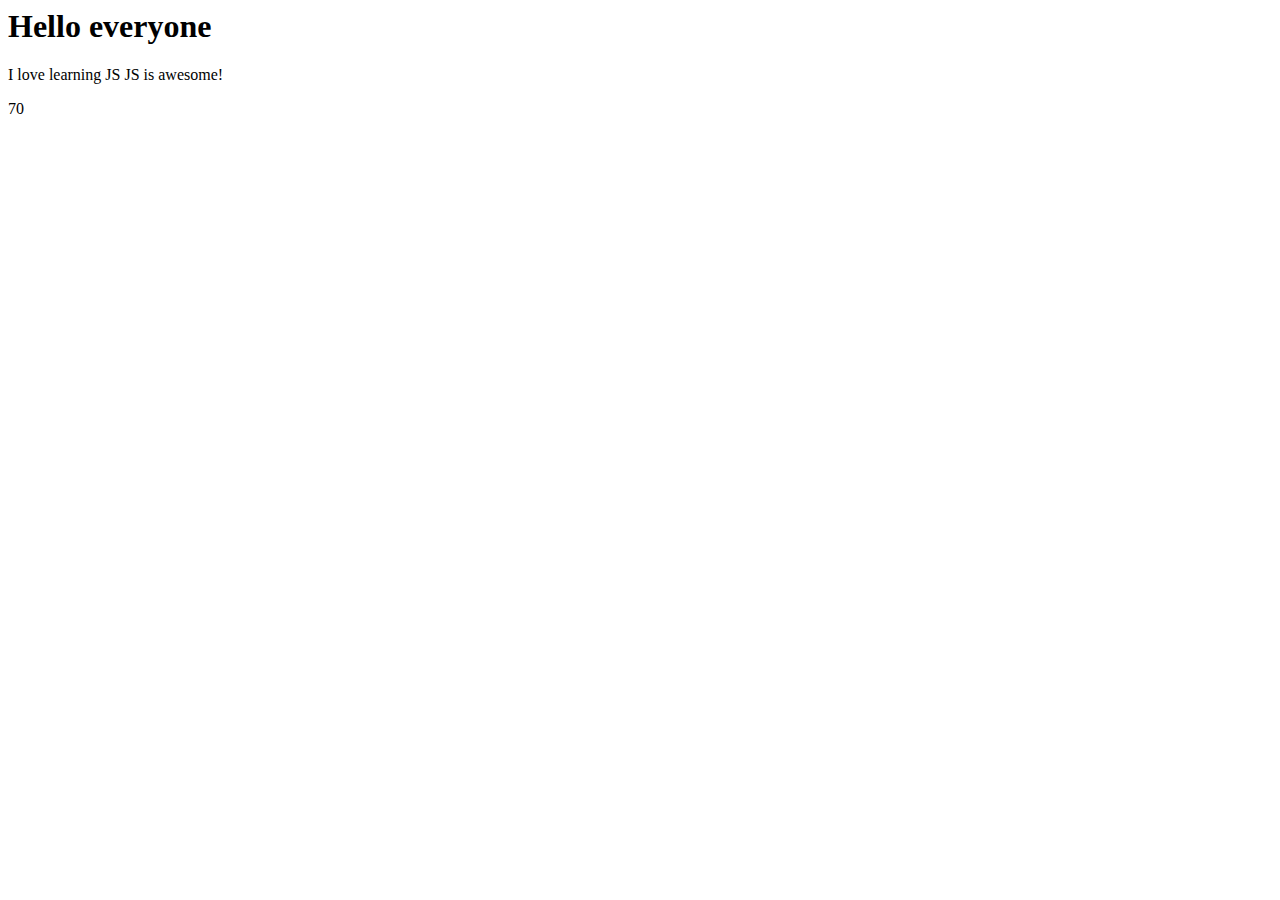
<file: index.html>
<html>
    <head>
        <link rel="stylesheet" type="text/css" href="style.css">
    </head>
    <body>
        <h1 id="heading1"></h1>
        <p id="paragraph1"></p>
        <p id="paragraph2"></p>
        <script>
            var text1;
            var text2;
            var text3;

            var numA = 7;
            var numB = 10;

            text1 = "Hello everyone"
            text2 = "I love learning JS";
            text3 = " JS is awesome!";

            document.getElementById("heading1").innerHTML = (text1);
            document.getElementById("paragraph1").innerHTML = (text2 + text3);
            document.getElementById("paragraph2").innerHTML = (numA * numB);

        </script>


    </body>
</html>
</file>
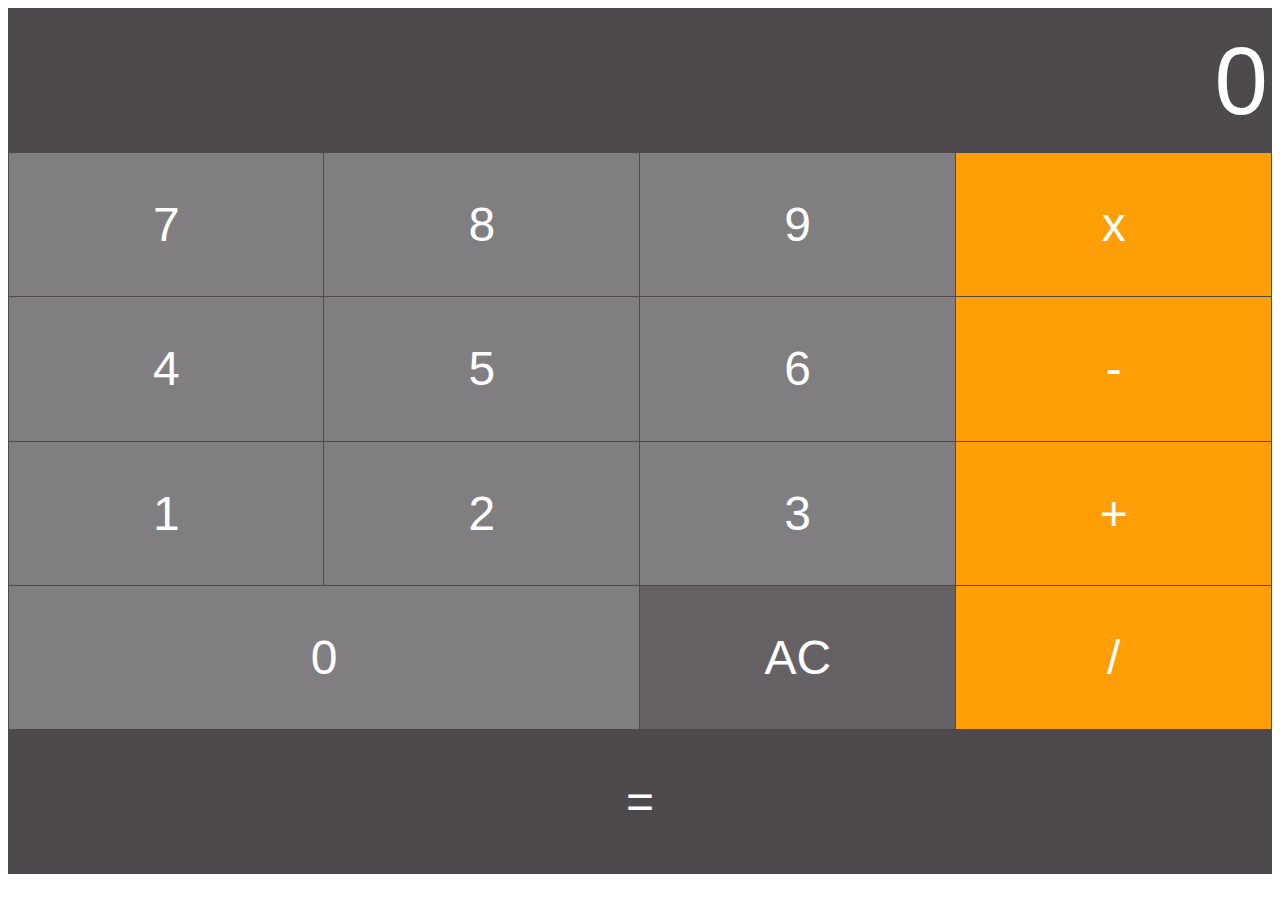
<file: calculator.html>
<html>
    <head>
        <link rel="stylesheet" type="text/css" href="style.css">
    </head>
    <body>
        <table border="1">
            <tr>
                <td colspan="4">
                    <input type="text" id="inputBox" value="0"/>
                </td>
            </tr>
            <tr>
                <td class="digitButton" onclick="digitBtnPressed(7)">7</td>
                <td class="digitButton" onclick="digitBtnPressed(8)">8</td>
                <td class="digitButton" onclick="digitBtnPressed(9)">9</td>
                <td class="operatorButton" onclick="operatorBtnPressed('x')">x</td>
            </tr>
            <tr>
                <td class="digitButton" onclick="digitBtnPressed(4)">4</td>
                <td class="digitButton" onclick="digitBtnPressed(5)">5</td>
                <td class="digitButton" onclick="digitBtnPressed(6)">6</td>
                <td class="operatorButton" onclick="operatorBtnPressed('-')">-</td>
            </tr>
            <tr>
                <td class="digitButton" onclick="digitBtnPressed(1)">1</td>
                <td class="digitButton" onclick="digitBtnPressed(2)">2</td>
                <td class="digitButton" onclick="digitBtnPressed(3)">3</td>
                <td class="operatorButton" onclick="operatorBtnPressed('+')">+</td>
            </tr>
            <tr>
                <td class="digitButton" colspan="2" onclick="digitBtnPressed(0)">0</td>

                <td class="ACButton" onclick="btnACPressed()">AC</td>
                <td class="operatorButton" onclick="operatorBtnPressed('/')">/</td>
            </tr>
            <tr>
                <td colspan="4" onclick="equalsBtnPressed()">=</td>
            </tr>
        </table>

        <script>
            var newLine = true;
            var value1;
            var currentOperator;

            function digitBtnPressed(button){

                if(newLine){
                    document.getElementById("inputBox").value = button;
                    newLine = false;
                } else {
                var currentValue = document.getElementById("inputBox").value;
                document.getElementById("inputBox").value = currentValue + button;

                }
            }

            function btnACPressed(){
                document.getElementById("inputBox").value = 0;
                newLine = true;
            }

            function operatorBtnPressed(operator){
                currentOperator = operator;
                value1 = parseInt(document.getElementById("inputBox").value);
                newLine = true;
            }
            function equalsBtnPressed(){
                var  value2 = parseInt(document.getElementById("inputBox").value);
                var finalTotal;

                switch(currentOperator){
                    case "+": 
                         finalTotal = value1 + value2;
                         break;
                    case "-": 
                         finalTotal = value1 - value2;
                         break;
                    case "/": 
                         finalTotal = value1 / value2;
                         break;
                    case "x": 
                         finalTotal = value1 * value2;
                         break;
                }
                document.getElementById("inputBox").value = finalTotal;

                value1 = 0;
                newLine = true;
            }


        </script>
    </body>
</html>
</file>
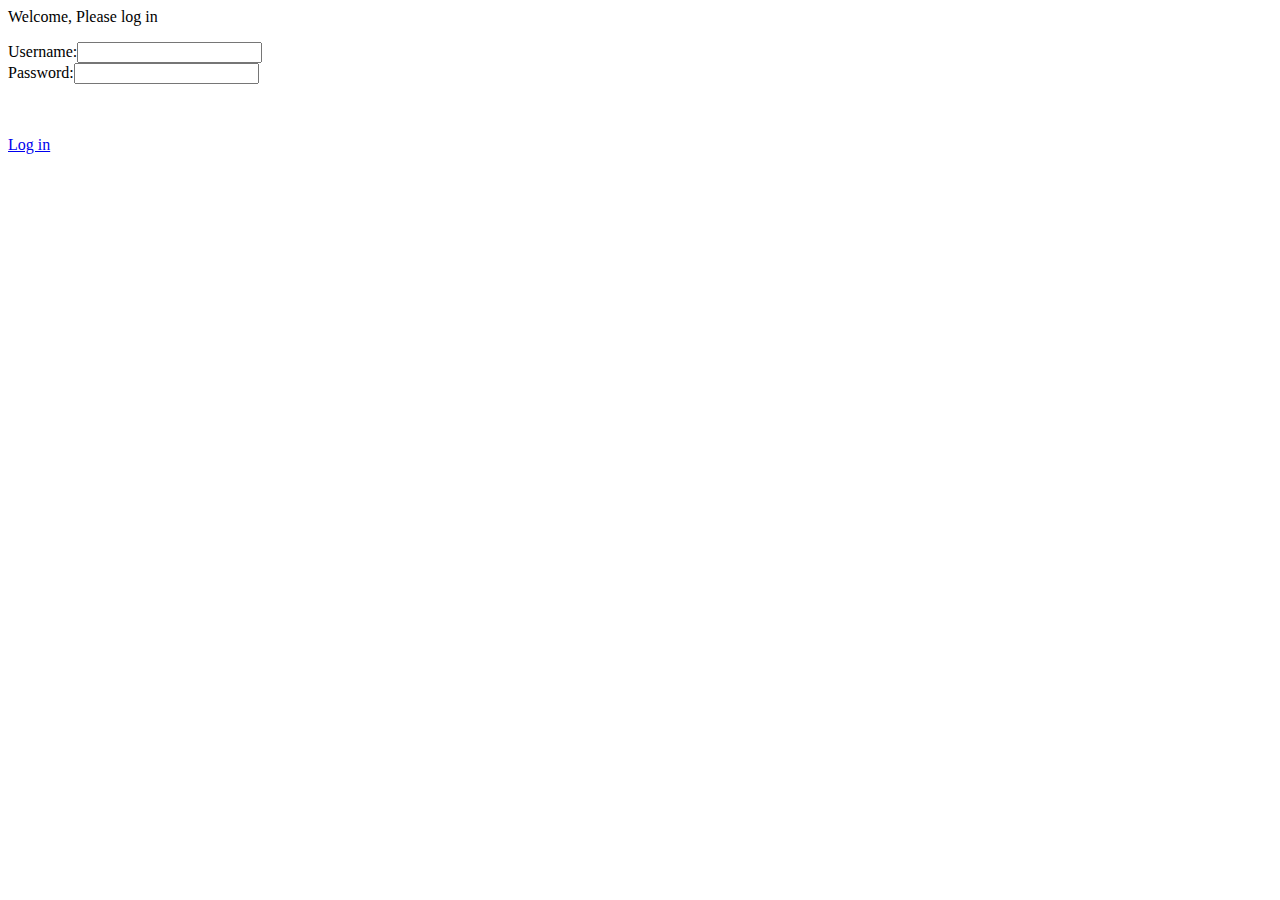
<file: loginForm.html>
<html>
    <head>
        <link rel="stylesheet" type="text/css" href="style.css">
    </head>
    <body>
        <p>Welcome, Please log in</p>

        <form>
            <label for="usernameInput">Username:</label><input type="text" id="usernameInput"/><br/>
            <label for="passwordInput">Password:</label><input type="password" id="passwordInput"/>
            <p id="message"></p>
            <br/><br/>
            <a href="#" onclick="verifyUser()">Log in</a>
        </form>

        <script>
            function verifyUser(){
                var username = document.getElementById("usernameInput").value;
                var password = document.getElementById("passwordInput").value;

                checkUserCreds(username, password);

            }

            function checkUserCreds(username, password){
                var systemUsername = "Bond";
                var systemPassword = "007";

                if(username == systemUsername && password == systemPassword){
                    document.getElementById("message").innerHTML = "Correct, Logging you in...";
                } else {
                    document.getElementById("message").innerHTML = "username or password are incorrect";
                }
            }
            
        </script>
    </body>
</html>
</file>
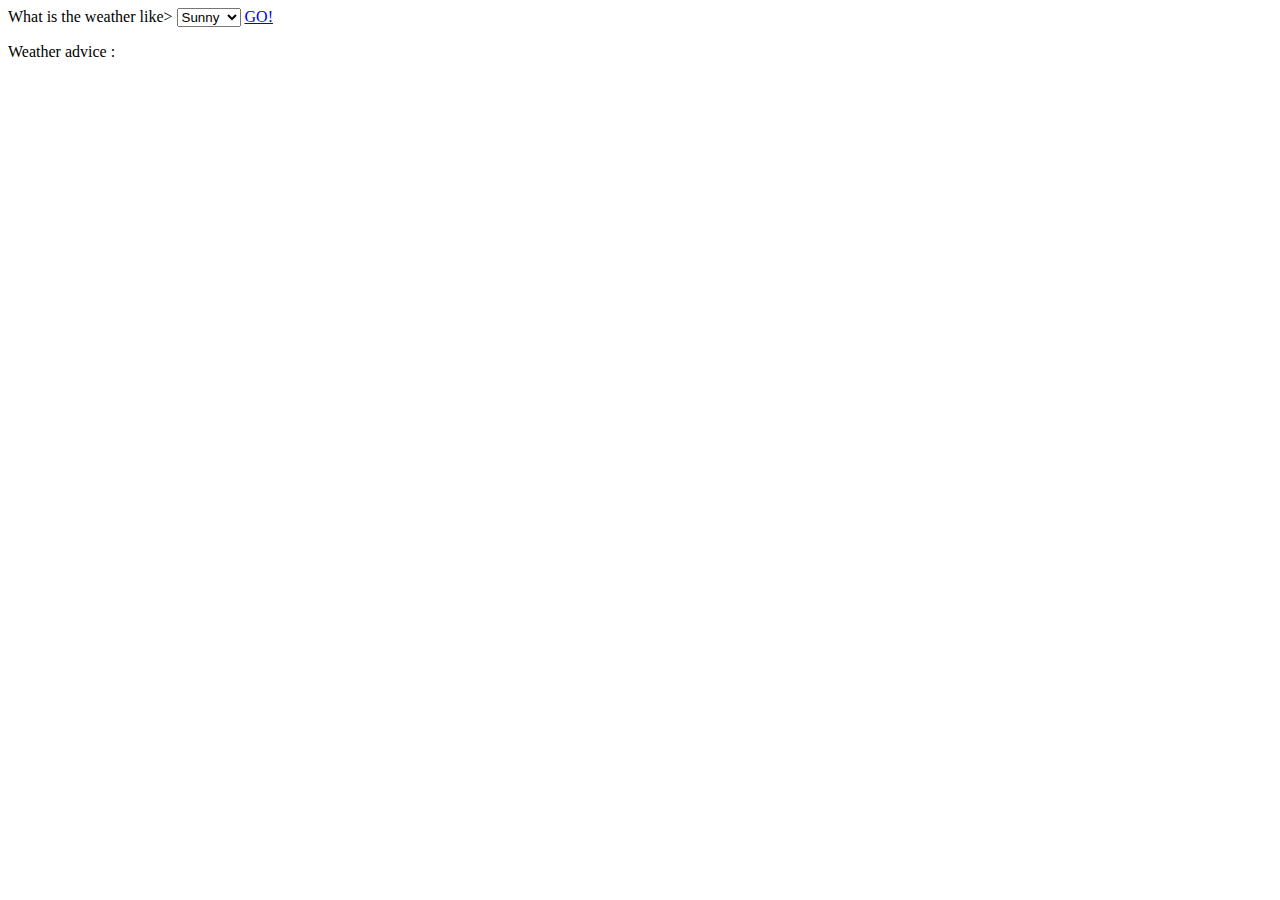
<file: switch.html>
<html>
    <head>
    <link rel="stylesheet" type="text/css" href="style.css">
    </head>
    <body>
        <label for="weather">What is the weather like></label>
        <select id="weather">
            <option value="sunny">Sunny</option>
            <option value="windy">Windy</option>
            <option value="rainy">Rainy</option>
            <option value="snowy">Snowy</option>
            <option value="cloudy">Cloudy</option>
        </select>
        <a href="#" onclick="btnPressed()">GO!</a>
        <p id="outputText">Weather advice : </p>

        <script>
            function btnPressed(){
                var weatherSelected = document.getElementById("weather").value;
                var advice;

                switch(weatherSelected){
                    case "sunny":
                        advice = "Wear your sunglasses";
                        break;
                    case "windy":
                        advice = "Wear a jacket";
                        break;
                    case "rainy":
                        advice = "Wear a rain coat and carry an umbrella";
                        break;
                    case "snowy":
                        advice = "Dress warmly";
                        break;
                    case "cloudy":
                        advice = "Carry a jacket, It might rain";
                        break;
                }
                document.getElementById("outputText").innerHTML = "weather advice " + advice;
            }
        </script>
    </body>
</html>
</file>
<file: style.css>
table{ 
    color: #fff;
    text-align: center;
    border-collapse: collapse;
    font: normal 3em Arial, Helvetica, sans-serif;
}

tr{
    height: 16.02vh;
    background-color: #4e494d;
}

td{
    width: 25vw;
    border: 1px solid #4e494d;
}

#inputBox{
    background-color: #4e494d;
    text-align: right;
    width: 100%;
    font-size: 2em;
    color: #fff;
    border: 0px;
}

.digitButton{
    background-color: #807e80;
}

.operatorButton{
    background-color: #ff9e06;
}

.ACButton{
    background-color: #656165;
}
</file>
